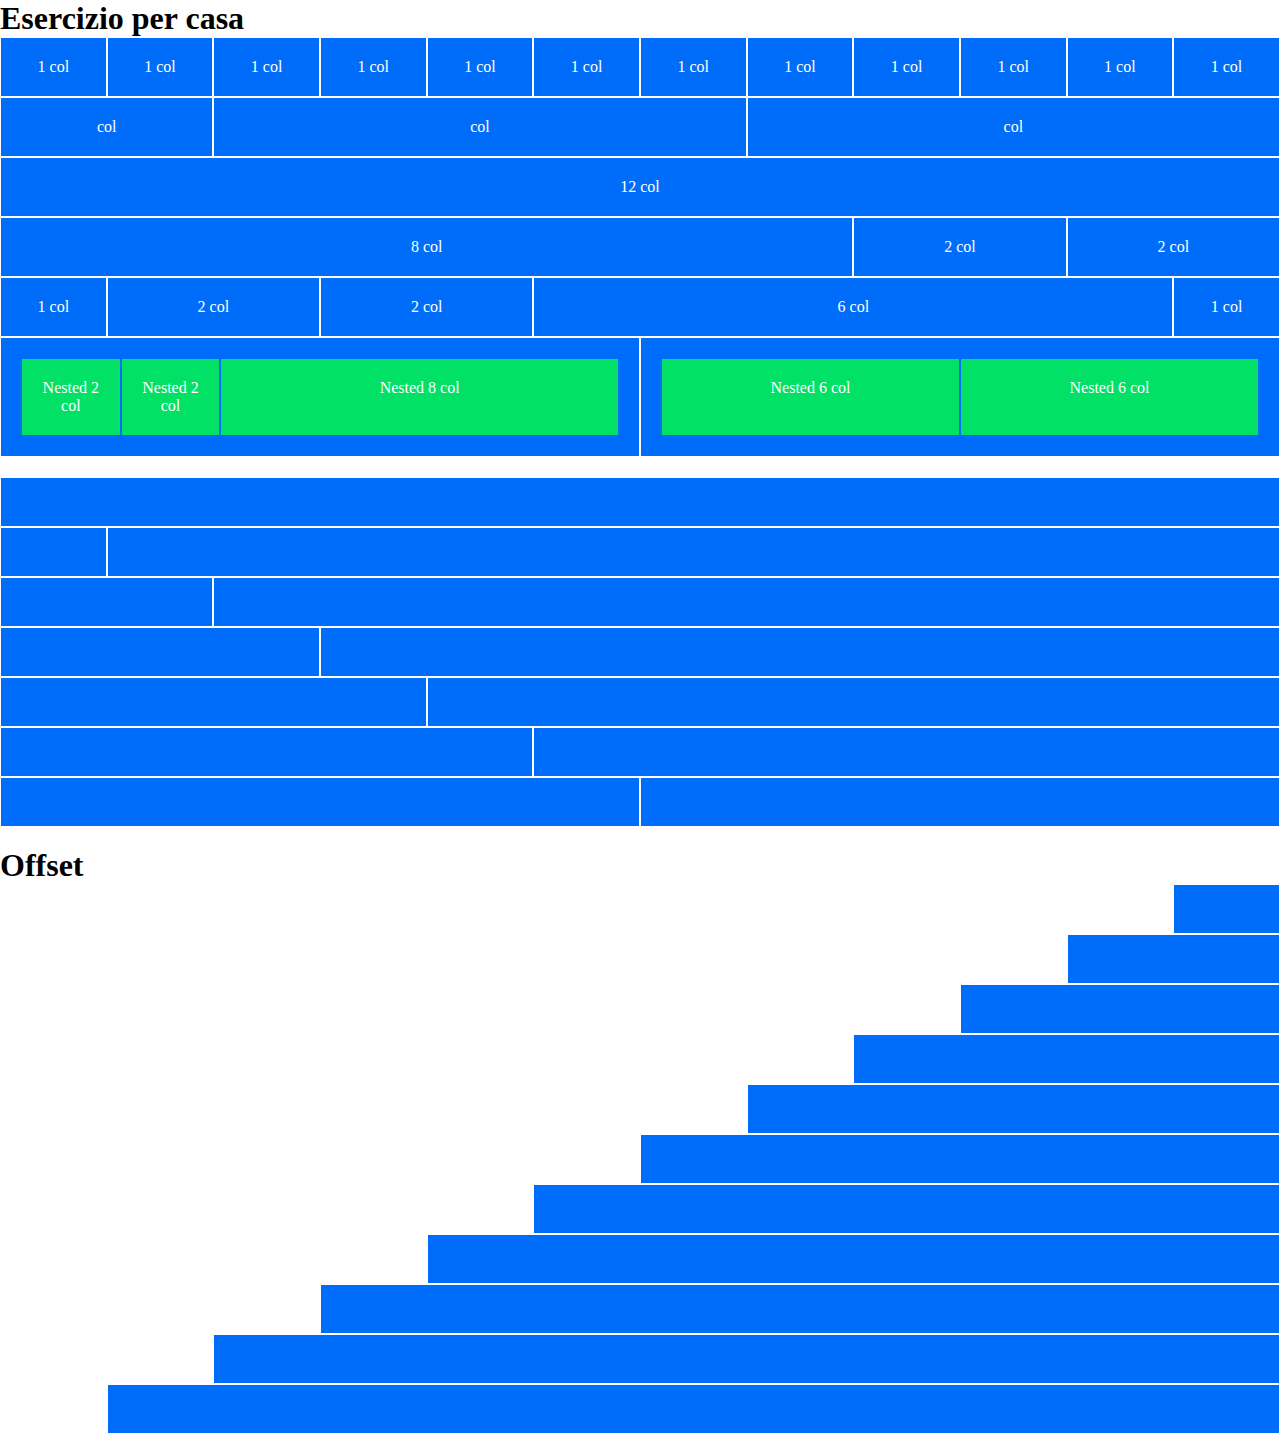
<file: index.html>
<!DOCTYPE html>
<html lang="en">
<head>
    <meta charset="UTF-8">
    <meta http-equiv="X-UA-Compatible" content="IE=edge">
    <meta name="viewport" content="width=device-width, initial-scale=1.0">
    <title>12 Bool</title>
    <link rel="stylesheet" href="./css/12bool.css">
    <link rel="stylesheet" href="./css/style.css">
</head>
<body>
    <section class="container mb-20">

        <h1>Esercizio per casa</h1>

            <div class="row center c-white">
                <div class="col-md-1 col-3 bg-blue b-white p-20">1 col</div>
                <div class="col-md-1 col-3 bg-blue b-white p-20">1 col</div>
                <div class="col-md-1 col-3 bg-blue b-white p-20">1 col</div>
                <div class="col-md-1 col-3 bg-blue b-white p-20">1 col</div>
                <div class="col-md-1 col-3 bg-blue b-white p-20">1 col</div>
                <div class="col-md-1 col-3 bg-blue b-white p-20">1 col</div>
                <div class="col-md-1 col-3 bg-blue b-white p-20">1 col</div>
                <div class="col-md-1 col-3 bg-blue b-white p-20">1 col</div>
                <div class="col-md-1 col-3 bg-blue b-white p-20">1 col</div>
                <div class="col-md-1 col-3 bg-blue b-white p-20">1 col</div>
                <div class="col-md-1 col-3 bg-blue b-white p-20">1 col</div>
                <div class="col-md-1 col-3 bg-blue b-white p-20">1 col</div>
            </div>

            <div class="row center c-white">
                <div class="col-md-2 col-12 bg-blue b-white p-20">col</div>
                <div class="col-md-5 col-6 bg-blue b-white p-20">col</div>
                <div class="col-md-5 col-6 bg-blue b-white p-20">col</div>
            </div>

            <div class="row center c-white">
                <div class="col bg-blue b-white p-20">12 col</div>
            </div>
            
            <div class="row center c-white">
                <div class="col-md-8 col-10 bg-blue b-white p-20">8 col</div>
                <div class="col-md-2 col-1 bg-blue b-white p-20">2 col</div>
                <div class="col-md-2 col-1 bg-blue b-white p-20">2 col</div>
            </div>
            
            <div class="row center c-white">
                <div class="col-md-1 col-2 bg-blue b-white p-20">1 col</div>
                <div class="col-md-2 col-1 bg-blue b-white p-20">2 col</div>
                <div class="col-md-2 col-2 bg-blue b-white p-20">2 col</div>
                <div class="col-md-6 col-4 bg-blue b-white p-20">6 col</div>
                <div class="col-md-1 col-3 bg-blue b-white p-20">1 col</div>
            </div>

            <div class="row center c-white">
                <div class="bg-pink bg-blue row col-6 col-md-6 p-20 b-white">
                    <div class="col-md-2 col-4 bg-green p-20">Nested 2 col</div>
                    <div class="col-md-2 col-4 bg-green p-20">Nested 2 col</div>
                    <div class="col-md-8 col-4 bg-green p-20">Nested 8 col</div>
                </div>

                <div class="bg-blue row col-6 col-md-6 p-20 b-white">
                    <div class="col-md-6 col-9 bg-green p-20">Nested 6 col</div>
                    <div class="col-md-6 col-3 bg-green p-20">Nested 6 col</div>
                </div>
            </div>

    </section>

    <section class="container mb-20">

        <div class="row">
            <div class="bg-blue b-white col h-50"></div>
        </div>

        <div class="row">
            <div class="bg-blue b-white col-md-1 col-11 h-50"></div>
            <div class="bg-blue b-white col-md-11 col-1 h-50 bg-pink"></div>
        </div>

        <div class="row">
            <div class="bg-blue b-white col-md-2 col-10 h-50"></div>
            <div class="bg-blue b-white col-md-10 col-2 h-50 bg-pink"></div>
        </div>
        
        <div class="row">
            <div class="bg-blue b-white col-md-3 col-9 h-50"></div>
            <div class="bg-blue b-white col-md-9 col-3 h-50 bg-pink"></div>
        </div>
        
        <div class="row">
            <div class="bg-blue b-white col-md-4 col-8 h-50"></div>
            <div class="bg-blue b-white col-md-8 col-4 h-50 bg-pink"></div>
        </div>
        
        <div class="row">
            <div class="bg-blue b-white col-md-5 col-7 h-50"></div>
            <div class="bg-blue b-white col-md-7 col-5 h-50 bg-pink"></div>
        </div>
        
        <div class="row">
            <div class="bg-blue b-white col-md-6 col-12 h-50"></div>
            <div class="bg-blue b-white col-md-6 col-12 h-50 bg-pink"></div>
        </div>

    </section>

    <section class="container mb-20">
        
        <h1>Offset</h1>

        <div class="row">
            <div class="col-md-1 col-1 col-offset-11 col-md-offset-0 bg-blue b-white h-50 bg-pink"></div>
        </div>

        <div class="row">
            <div class="col-md-2 col-2 col-offset-10 col-md-offset-0 bg-blue b-white h-50"></div>
        </div>

        <div class="row">
            <div class="col-md-3 col-3 col-offset-9 col-md-offset-0 bg-blue b-white h-50 bg-pink"></div>
        </div>

        <div class="row">
            <div class="col-md-4 col-4 col-offset-8 col-md-offset-0 bg-blue b-white h-50"></div>
        </div>

        <div class="row">
            <div class="col-md-5 col-5 col-offset-7 col-md-offset-0 bg-blue b-white h-50 bg-pink"></div>
        </div>

        <div class="row">
            <div class="col-md-6 col-6 col-offset-6 col-md-offset-0 bg-blue b-white h-50"></div>
        </div>

        <div class="row">
            <div class="col-md-7 col-7 col-offset-5 col-md-offset-0 bg-blue b-white h-50 bg-pink"></div>
        </div>

        <div class="row">
            <div class="col-md-8 col-8 col-offset-4 col-md-offset-0 bg-blue b-white h-50"></div>
        </div>

        <div class="row">
            <div class="col-md-9 col-9 col-offset-3 col-md-offset-0 bg-blue b-white h-50 bg-pink"></div>
        </div>

        <div class="row">
            <div class="col-md-10 col-10 col-offset-2 col-md-offset-0 bg-blue b-white h-50"></div>
        </div>

        <div class="row">
            <div class="col-md-11 col-11 col-offset-1 col-md-offset-0 bg-blue b-white h-50 bg-pink"></div>
        </div>
         
    </section>
</body>
</html>
</file>
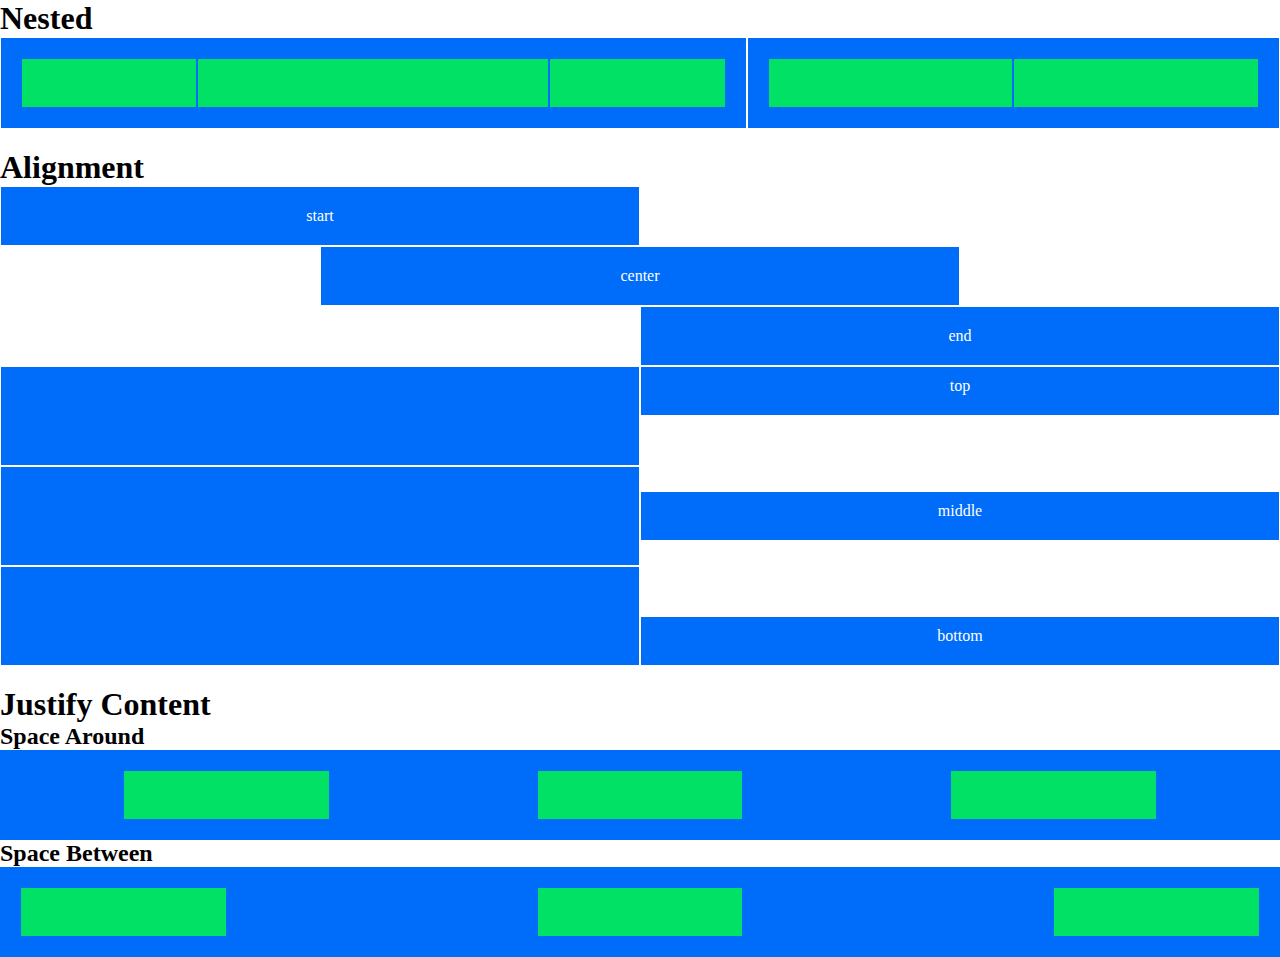
<file: bonus/index-bonus.html>
<!DOCTYPE html>
<html lang="en">
<head>
    <meta charset="UTF-8">
    <meta http-equiv="X-UA-Compatible" content="IE=edge">
    <meta name="viewport" content="width=device-width, initial-scale=1.0">
    <title>12 Bool Bonus</title>
    <link rel="stylesheet" href="./12bool.css">
    <link rel="stylesheet" href="./style-bonus.css">
</head>
<body>
    <section class="container">
        <h1>Nested</h1>
        <div class="row mb-20">
            <div class="row bg-blue col-md-7 p-20 b-white">
                <div class="bg-green h-50 col-md-3"></div>
                <div class="bg-green h-50 col-md-6"></div>
                <div class="bg-green h-50 col-md-3"></div>
            </div>
            
            <div class="row bg-blue col-md-5 p-20 b-white">
                <div class="bg-green h-50 col-md-6"></div>
                <div class="bg-green h-50 col-md-6"></div>
            </div>
        </div>
    </section>

    <section class="container">
        <h1>Alignment</h1>
        <div class="row bg-blue col-md-6 center c-white p-20 b-white f-jc-center">start</div>
        <div class="row bg-blue col-md-6 col-offset-3 center c-white p-20 b-white f-jc-center">center</div>
        <div class="row bg-blue col-md-6 col-offset-6 center c-white p-20 b-white f-jc-center">end</div>
        
        <div class="row c-white center">
            <div class="bg-blue col-6 h-100 b-white"></div>
            <div class="bg-blue col-6 b-white h-50 p-10 f-as-fs">top</div>
        </div>
        <div class="row c-white center">
            <div class="bg-blue col-6 h-100 b-white"></div>
            <div class="bg-blue col-6 b-white h-50 p-10 f-as-center">middle</div>
        </div>
        <div class="row c-white center mb-20">
            <div class="bg-blue col-6 h-100 b-white"></div>
            <div class="bg-blue col-6 b-white h-50 p-10 f-as-fe">bottom</div>
        </div>
    </section>

    <section class="container">
        <h1>Justify Content</h1>
        <h2>Space Around</h2>
        <div class="row bg-blue p-20 f-jc-sa">
            <div class="col-md-2 bg-green h-50"></div>
            <div class="col-md-2 bg-green h-50"></div>
            <div class="col-md-2 bg-green h-50"></div>
        </div>
        
        <h2>Space Between</h2>
        <div class="row bg-blue p-20 f-jc-sb">
            <div class="col-md-2 bg-green h-50"></div>
            <div class="col-md-2 bg-green h-50"></div>
            <div class="col-md-2 bg-green h-50"></div>
        </div>

    </section>
</body>
</html>
</file>
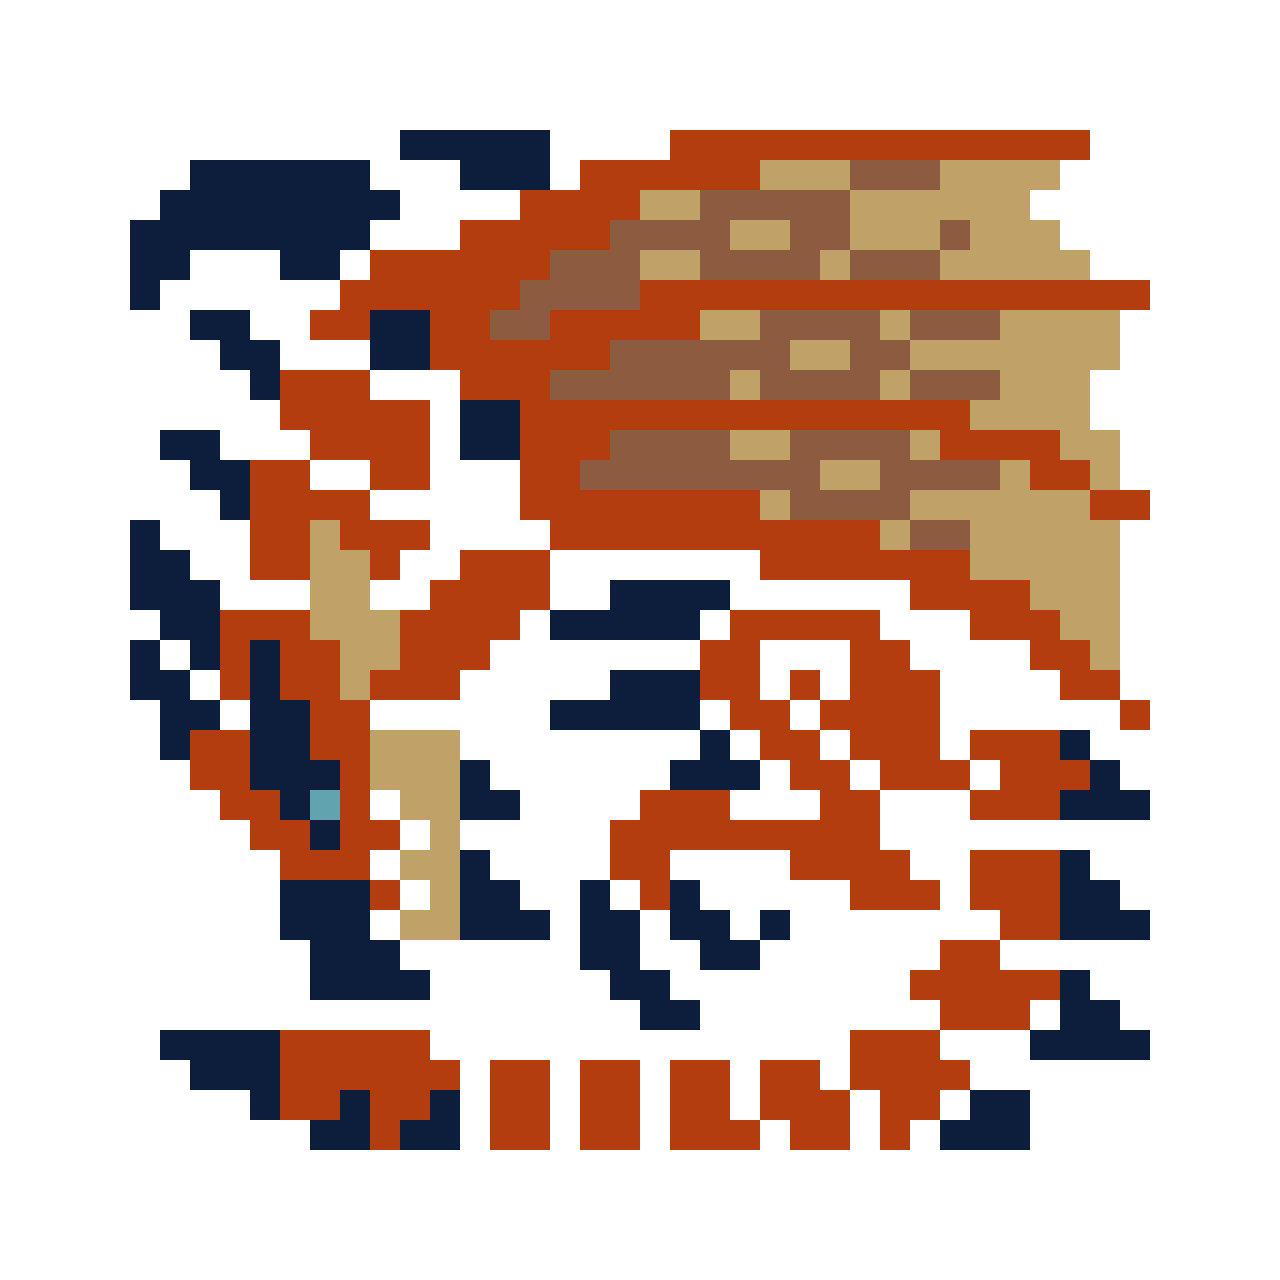
<file: bonus/Extra/rathalos.html>
<!DOCTYPE html>
<html lang="en">
<head>
    <meta charset="UTF-8">
    <meta http-equiv="X-UA-Compatible" content="IE=edge">
    <meta name="viewport" content="width=device-width, initial-scale=1.0">
    <title>Rathalos</title>
    <link rel="stylesheet" href="pixelart.css">
    <link rel="stylesheet" href="./rathalos.css">
</head>
<body>

    <div class="container">
        <div class="row"></div>
        <div class="row">
            <div class="col-offset-10 col-5 sec"></div>
            <div class="col-offset-4 col-14 main"></div>
        </div>

        <div class="row">
            <div class="col-offset-3 col-6 sec"></div>
            <div class="col-offset-3 col-3 sec"></div>
            <div class="col-offset-1 col-6 main"></div>
            <div class="col-3 winglight"></div>
            <div class="col-3 wingdark"></div>
            <div class="col-4 winglight"></div>
        </div>
        <div class="row">
            <div class="col-offset-2 col-8 sec"></div>
            <div class="col-offset-4 col-4 main"></div>
            <div class="col-2 winglight"></div>
            <div class="col-5 wingdark"></div>
            <div class="col-6 winglight"></div>
        </div>
        <div class="row">
            <div class="col-offset-1 col-8 sec"></div>
            <div class="col-offset-3 col-5 main"></div>
            <div class="col-4 wingdark"></div>
            <div class="col-2 winglight"></div>
            <div class="col-2 wingdark"></div>
            <div class="col-3 winglight"></div>
            <div class="col-1 wingdark"></div>
            <div class="col-3 winglight"></div>
        </div>
        <div class="row">
            <div class="col-offset-1 col-2 sec"></div>
            <div class="col-offset-3 col-2 sec"></div>
            <div class="col-offset-1 col-6 main"></div>
            <div class="col-3 wingdark"></div>
            <div class="col-2 winglight"></div>
            <div class="col-4 wingdark"></div>
            <div class="col-1 winglight"></div>
            <div class="col-3 wingdark"></div>
            <div class="col-5 winglight"></div>
        </div>
        <div class="row">
            <div class="col-offset-1 col-1 sec"></div>
            <div class="col-offset-6 col-6 main"></div>
            <div class="col-4 wingdark"></div>
            <div class="col-17 main"></div>
        </div>
        <div class="row">
            <div class="col-offset-3 col-2 sec"></div>
            <div class="col-offset-2 col-2 main"></div>
            <div class="col-2 sec"></div>
            <div class="col-2 main"></div>
            <div class="col-2 wingdark"></div>
            <div class="col-5 main"></div>
            <div class="col-2 winglight"></div>
            <div class="col-4 wingdark"></div>
            <div class="col-1 winglight"></div>
            <div class="col-3 wingdark"></div>
            <div class="col-4 winglight"></div>
        </div>
        <div class="row">
            <div class="col-offset-4 col-2 sec"></div>
            <div class="col-offset-3 col-2 sec"></div>
            <div class="col-6 main"></div>
            <div class="col-6 wingdark"></div>
            <div class="col-2 winglight"></div>
            <div class="col-2 wingdark"></div>
            <div class="col-7 winglight"></div>
        </div>
        <div class="row">
            <div class="col-offset-5 col-1 sec"></div>
            <div class="col-3 main"></div>
            <div class="col-offset-3 col-3 main"></div>
            <div class="col-6 wingdark"></div>
            <div class="col-1 winglight"></div>
            <div class="col-4 wingdark"></div>
            <div class="col-1 winglight"></div>
            <div class="col-3 wingdark"></div>
            <div class="col-3 winglight"></div>
        </div>
        <div class="row">
            <div class="col-offset-6 col-5 main"></div>
            <div class="col-offset-1 col-2 sec"></div>
            <div class="col-15 main"></div>
            <div class="col-4 winglight"></div>
        </div>
        <div class="row">
            <div class="col-offset-2 col-2 sec"></div>
            <div class="col-offset-3 col-4 main"></div>
            <div class="col-offset-1 col-2 sec"></div>
            <div class="col-3 main"></div>
            <div class="col-4 wingdark"></div>
            <div class="col-2 winglight"></div>
            <div class="col-4 wingdark"></div>
            <div class="col-1 winglight"></div>
            <div class="col-4 main"></div>
            <div class="col-2 winglight"></div>
        </div>
        <div class="row">
            <div class="col-offset-3 col-2 sec"></div>
            <div class="col-2 main"></div>
            <div class="col-offset-2 col-2 main"></div>
            <div class="col-offset-3 col-2 main"></div>
            <div class="col-8 wingdark"></div>
            <div class="col-2 winglight"></div>
            <div class="col-4 wingdark"></div>
            <div class="col-1 winglight"></div>
            <div class="col-2 main"></div>
            <div class="col-1 winglight"></div>
        </div>
        <div class="row">
            <div class="col-offset-4 col-1 sec"></div>
            <div class="col-4 main"></div>
            <div class="col-offset-5 col-8 main"></div>
            <div class="col-1 winglight"></div>
            <div class="col-4 wingdark"></div>
            <div class="col-6 winglight"></div>
            <div class="col-2 main"></div>
        </div>
        <div class="row">
            <div class="col-offset-1 col-1 sec"></div>
            <div class="col-offset-3 col-2 main"></div>
            <div class="col-1 winglight"></div>
            <div class="col-3 main"></div>
            <div class="col-offset-4 col-11 main"></div>
            <div class="col-1 winglight"></div>
            <div class="col-2 wingdark"></div>
            <div class="col-5 winglight"></div>
        </div>
        <div class="row">
            <div class="col-offset-1 col-2 sec"></div>
            <div class="col-offset-2 col-2 main"></div>
            <div class="col-2 winglight"></div>
            <div class="col-1 main"></div>
            <div class="col-offset-2 col-3 main"></div>
            <div class="col-offset-7 col-7 main"></div>
            <div class="col-5 winglight"></div>
        </div>
        <div class="row">
            <div class="col-offset-1 col-3 sec"></div>
            <div class="col-offset-3 col-2 winglight"></div>
            <div class="col-offset-2 col-4 main"></div>
            <div class="col-offset-2 col-4 sec"></div>
            <div class="col-offset-6 col-4 main"></div>
            <div class="col-3 winglight"></div>
        </div>
        <div class="row">
            <div class="col-offset-2 col-2 sec"></div>
            <div class="col-3 main"></div>
            <div class="col-3 winglight"></div>
            <div class="col-4 main"></div>
            <div class="col-offset-1 col-5 sec"></div>
            <div class="col-offset-1 col-5 main"></div>
            <div class="col-offset-3 col-3 main"></div>
            <div class="col-2 winglight"></div>
        </div>
        <div class="row">
            <div class="col-offset-1 col-1 sec"></div>
            <div class="col-offset-1 col-1 sec"></div>
            <div class="col-1 main"></div>
            <div class="col-1 sec"></div>
            <div class="col-2 main"></div>
            <div class="col-2 winglight"></div>
            <div class="col-3 main"></div>
            <div class="col-offset-7 col-2 main"></div>
            <div class="col-offset-3 col-2 main"></div>
            <div class="col-offset-4 col-2 main"></div>
            <div class="col-1 winglight"></div>
        </div>
        <div class="row">
            <div class="col-offset-1 col-2 sec"></div>
            <div class="col-offset-1 col-1 main"></div>
            <div class="col-1 sec"></div>
            <div class="col-2 main"></div>
            <div class="col-1 winglight"></div>
            <div class="col-3 main"></div>
            <div class="col-offset-5 col-3 sec"></div>
            <div class="col-2 main"></div>
            <div class="col-offset-1 col-1 main"></div>
            <div class="col-offset-1 col-3 main"></div>
            <div class="col-offset-4 col-2 main"></div>
        </div>
        <div class="row">
            <div class="col-offset-2 col-2 sec"></div>
            <div class="col-offset-1 col-2 sec"></div>
            <div class="col-2 main"></div>
            <div class="col-offset-6 col-5 sec"></div>
            <div class="col-offset-1 col-2 main"></div>
            <div class="col-offset-1 col-4 main"></div>
            <div class="col-offset-6 col-1 main"></div>
        </div>
        <div class="row">
            <div class="col-offset-2 col-1 sec"></div>
            <div class="col-2 main"></div>
            <div class="col-2 sec"></div>
            <div class="col-2 main"></div>
            <div class="col-3 winglight"></div>
            <div class="col-offset-8 col-1 sec"></div>
            <div class="col-offset-1 col-2 main"></div>
            <div class="col-offset-1 col-3 main"></div>
            <div class="col-offset-1 col-3 main"></div>
             <div class="col-1 sec"></div>
        </div>
        <div class="row">
            <div class="col-offset-3 col-2 main"></div>
            <div class="col-3 sec"></div>
            <div class="col-1 main"></div>
            <div class="col-3 winglight"></div>
            <div class="col-1 sec"></div>
            <div class="col-offset-6 col-3 sec"></div>
            <div class="col-offset-1 col-2 main"></div>
            <div class="col-offset-1 col-3 main"></div>
            <div class="col-offset-1 col-3 main"></div>
            <div class="col-1 sec"></div>
        </div>
        <div class="row">
            <div class="col-offset-4 col-2 main"></div>
            <div class="col-1 sec"></div>
            <div class="col-1 eye"></div>
            <div class="col-1 main"></div>
            <div class="col-offset-1 col-2 winglight"></div>
            <div class="col-2 sec"></div>
            <div class="col-offset-4 col-3 main"></div>
            <div class="col-offset-3 col-2 main"></div>
            <div class="col-offset-3 col-3 main"></div>
            <div class="col-3 sec"></div>
        </div>
        <div class="row">
            <div class="col-offset-5 col-2 main"></div>
            <div class="col-1 sec"></div>
            <div class="col-2 main"></div>
            <div class="col-offset-1 col-1 winglight"></div>
            <div class="col-offset-5 col-9 main"></div>
        </div>
        <div class="row">
            <div class="col-offset-6 col-3 main"></div>
            <div class="col-offset-1 col-2 winglight"></div>
            <div class="col-1 sec"></div>
            <div class="col-offset-4 col-2 main"></div>
            <div class="col-offset-4 col-4 main"></div>
            <div class="col-offset-2 col-3 main"></div>
            <div class="col-1 sec"></div>
        </div>
        <div class="row">
            <div class="col-offset-6 col-3 sec"></div>
            <div class="col-1 main"></div>
            <div class="col-offset-1 col-1 winglight"></div>
            <div class="col-2 sec"></div>
            <div class="col-offset-2 col-1 sec"></div>
            <div class="col-offset-1 col-1 main"></div>
            <div class="col-1 sec"></div>
            <div class="col-offset-5 col-3 main"></div>
            <div class="col-offset-1 col-3 main"></div>
            <div class="col-2 sec"></div>
        </div>
        <div class="row">
            <div class="col-offset-6 col-3 sec"></div>
            <div class="col-offset-1 col-2 winglight"></div>
            <div class="col-3 sec"></div>
            <div class="col-offset-1 col-2 sec"></div>
            <div class="col-offset-1 col-2 sec"></div>
            <div class="col-offset-1 col-1 sec"></div>
            <div class="col-offset-7 col-2 main"></div>
            <div class="col-3 sec"></div>
        </div>
        <div class="row">
            <div class="col-offset-7 col-3 sec"></div>
            <div class="col-offset-6 col-2 sec"></div>
            <div class="col-offset-2 col-2 sec"></div>
            <div class="col-offset-6 col-2 main"></div>
        </div>
        <div class="row">
            <div class="col-offset-7 col-4 sec"></div>
            <div class="col-offset-6 col-2 sec"></div>
            <div class="col-offset-8 col-5 main"></div>
            <div class="col-1 sec"></div>
        </div>
        <div class="row">
            <div class="col-offset-18 col-2 sec"></div>
            <div class="col-offset-8 col-3 main"></div>
            <div class="col-offset-1 col-2 sec"></div>
        </div>
        <div class="row">
            <div class="col-offset-2 col-4 sec"></div>
            <div class="col-5 main"></div>
            <div class="col-offset-14 col-3 main"></div>
            <div class="col-offset-3 col-4 sec"></div>
        </div>
        <div class="row">
            <div class="col-offset-3 col-3 sec"></div>
            <div class="col-6 main"></div>
            <div class="col-offset-1 col-2 main"></div>
            <div class="col-offset-1 col-2 main"></div>
            <div class="col-offset-1 col-2 main"></div>
            <div class="col-offset-1 col-2 main"></div>
            <div class="col-offset-1 col-4 main"></div>
        </div>
        <div class="row">
            <div class="col-offset-5 col-1 sec"></div>
            <div class="col-2 main"></div>
            <div class="col-1 sec"></div>
            <div class="col-2 main"></div>
            <div class="col-1 sec"></div>
            <div class="col-offset-1 col-2 main"></div>
            <div class="col-offset-1 col-2 main"></div>
            <div class="col-offset-1 col-2 main"></div>
            <div class="col-offset-1 col-3 main"></div>
            <div class="col-offset-1 col-2 main"></div>
            <div class="col-offset-1 col-2 sec"></div>
        </div>
        <div class="row">
            <div class="col-offset-7 col-2 sec"></div>
            <div class="col-1 main"></div>
            <div class="col-2 sec"></div>
            <div class="col-offset-1 col-2 main"></div>
            <div class="col-offset-1 col-2 main"></div>
            <div class="col-offset-1 col-3 main"></div>
            <div class="col-offset-1 col-2 main"></div>
            <div class="col-offset-1 col-1 main"></div>
            <div class="col-offset-1 col-3 sec"></div>
        </div>
        <div class="row"></div>
    </div>
    
</body>
</html>
</file>
<file: css/12bool.css>
/* General */

* {
    margin: 0;
    padding: 0;
    box-sizing: border-box;
}

.container {
    width: 100%;
    max-width: 1920px;
    margin: 0 auto;
}

.row {
    display: flex;
    flex-flow: row wrap;
}

[class*="col-"] {
    flex: 0 0 auto;
}

.col {
    flex: 1 0 100%;
}

.center {
    text-align: center;
}

/* 12 Col System */

/* XS */

.col-1 {
    flex-basis: calc((100% / 12) * 1);
    max-width: calc((100% / 12) * 1);
}

.col-2 {
    flex-basis: calc((100% / 12) * 2);
    max-width: calc((100% / 12) * 2);
}

.col-3 {
    flex-basis: calc((100% / 12) * 3);
    max-width: calc((100% / 12) * 3);
}

.col-4 {
    flex-basis: calc((100% / 12) * 4);
    max-width: calc((100% / 12) * 4);
}

.col-5 {
    flex-basis: calc((100% / 12) * 5);
    max-width: calc((100% / 12) * 5);
}

.col-6 {
    flex-basis: calc((100% / 12) * 6);
    max-width: calc((100% / 12) * 6);
}

.col-7 {
    flex-basis: calc((100% / 12) * 7);
    max-width: calc((100% / 12) * 7);
}

.col-8 {
    flex-basis: calc((100% / 12) * 8);
    max-width: calc((100% / 12) * 8);
}

.col-9 {
    flex-basis: calc((100% / 12) * 9);
    max-width: calc((100% / 12) * 9);
}

.col-10 {
    flex-basis: calc((100% / 12) * 10);
    max-width: calc((100% / 12) * 10);
}

.col-11 {
    flex-basis: calc((100% / 12) * 11);
    max-width: calc((100% / 12) * 11);
}

.col-12 {
    flex-basis: calc((100% / 12) * 12);
    max-width: calc((100% / 12) * 12);
}

/* 12 Col Offsets */

.col-offset-1 {
    margin-left: calc((100% / 12) * 1);
}

.col-offset-2 {
    margin-left: calc((100% / 12) * 2);
}

.col-offset-3 {
    margin-left: calc((100% / 12) * 3);
}

.col-offset-4 {
    margin-left: calc((100% / 12) * 4);
}

.col-offset-5 {
    margin-left: calc((100% / 12) * 5);
}

.col-offset-6 {
    margin-left: calc((100% / 12) * 6);
}

.col-offset-7 {
    margin-left: calc((100% / 12) * 7);
}

.col-offset-8 {
    margin-left: calc((100% / 12) * 8);
}

.col-offset-9 {
    margin-left: calc((100% / 12) * 9);
}

.col-offset-10 {
    margin-left: calc((100% / 12) * 10);
}

.col-offset-11 {
    margin-left: calc((100% / 12) * 11);
}

/* MD */

@media all and (min-width: 768px) {
    
.col-md-1 {
    flex-basis: calc((100% / 12) * 1);
    max-width: calc((100% / 12) * 1);
}

.col-md-2 {
    flex-basis: calc((100% / 12) * 2);
    max-width: calc((100% / 12) * 2);
}

.col-md-3 {
    flex-basis: calc((100% / 12) * 3);
    max-width: calc((100% / 12) * 3);
}

.col-md-4 {
    flex-basis: calc((100% / 12) * 4);
    max-width: calc((100% / 12) * 4);
}

.col-md-5 {
    flex-basis: calc((100% / 12) * 5);
    max-width: calc((100% / 12) * 5);
}

.col-md-6 {
    flex-basis: calc((100% / 12) * 6);
    max-width: calc((100% / 12) * 6);
}

.col-md-7 {
    flex-basis: calc((100% / 12) * 7);
    max-width: calc((100% / 12) * 7);
}

.col-md-8 {
    flex-basis: calc((100% / 12) * 8);
    max-width: calc((100% / 12) * 8);
}

.col-md-9 {
    flex-basis: calc((100% / 12) * 9);
    max-width: calc((100% / 12) * 9);
}

.col-md-10 {
    flex-basis: calc((100% / 12) * 10);
    max-width: calc((100% / 12) * 10);
}

.col-md-11 {
    flex-basis: calc((100% / 12) * 11);
    max-width: calc((100% / 12) * 11);
}

.col-md-12 {
    flex-basis: calc((100% / 12) * 12);
    max-width: calc((100% / 12) * 12);
}

}
</file>
<file: css/style.css>
.bg-blue {
    background-color: #006CFA;
}

.b-white {
    border: 1px solid white;
}

.c-white {
    color: white;
}

.bg-green {
    background-color: #00E165;
    border: 1px solid #006CFA;
}

.p-20 {
    padding: 20px;
}

.mb-20 {
    margin-bottom: 20px;
}

.h-50 {
    height: 50px;
}

@media all and (max-width: 768px) {

    .bg-pink {
        background-color: pink;
    }
    
    .col-md-offset-0 {
        margin-left: calc((100% / 12) * 0);
    }
}
</file>
<file: bonus/12bool.css>
/* General */

* {
    margin: 0;
    padding: 0;
    box-sizing: border-box;
}

.container {
    width: 100%;
    max-width: 1920px;
    margin: 0 auto;
}

.row {
    display: flex;
    flex-flow: row wrap;
}

[class*="col-"] {
    flex: 0 0 auto;
}

.col {
    flex: 1 0 100%;
}

.f-jc-center {
    justify-content: center;
}

.f-jc-sb {
    justify-content: space-between;
}

.f-jc-sa {
    justify-content: space-around;
}

.f-as-fs {
    align-self: flex-start;
}

.f-as-center {
    align-self: center;
}

.f-as-fe {
    align-self: flex-end;
}

.center {
    text-align: center;
}


/* 12 Col System */

/* XS */

.col-1 {
    flex-basis: calc((100% / 12) * 1);
    max-width: calc((100% / 12) * 1);
}

.col-2 {
    flex-basis: calc((100% / 12) * 2);
    max-width: calc((100% / 12) * 2);
}

.col-3 {
    flex-basis: calc((100% / 12) * 3);
    max-width: calc((100% / 12) * 3);
}

.col-4 {
    flex-basis: calc((100% / 12) * 4);
    max-width: calc((100% / 12) * 4);
}

.col-5 {
    flex-basis: calc((100% / 12) * 5);
    max-width: calc((100% / 12) * 5);
}

.col-6 {
    flex-basis: calc((100% / 12) * 6);
    max-width: calc((100% / 12) * 6);
}

.col-7 {
    flex-basis: calc((100% / 12) * 7);
    max-width: calc((100% / 12) * 7);
}

.col-8 {
    flex-basis: calc((100% / 12) * 8);
    max-width: calc((100% / 12) * 8);
}

.col-9 {
    flex-basis: calc((100% / 12) * 9);
    max-width: calc((100% / 12) * 9);
}

.col-10 {
    flex-basis: calc((100% / 12) * 10);
    max-width: calc((100% / 12) * 10);
}

.col-11 {
    flex-basis: calc((100% / 12) * 11);
    max-width: calc((100% / 12) * 11);
}

.col-12 {
    flex-basis: calc((100% / 12) * 12);
    max-width: calc((100% / 12) * 12);
}

/* 12 Col Offsets */

.col-offset-1 {
    margin-left: calc((100% / 12) * 1);
}

.col-offset-2 {
    margin-left: calc((100% / 12) * 2);
}

.col-offset-3 {
    margin-left: calc((100% / 12) * 3);
}

.col-offset-4 {
    margin-left: calc((100% / 12) * 4);
}

.col-offset-5 {
    margin-left: calc((100% / 12) * 5);
}

.col-offset-6 {
    margin-left: calc((100% / 12) * 6);
}

.col-offset-7 {
    margin-left: calc((100% / 12) * 7);
}

.col-offset-8 {
    margin-left: calc((100% / 12) * 8);
}

.col-offset-9 {
    margin-left: calc((100% / 12) * 9);
}

.col-offset-10 {
    margin-left: calc((100% / 12) * 10);
}

.col-offset-11 {
    margin-left: calc((100% / 12) * 11);
}

/* MD */

@media all and (min-width: 768px) {
    
.col-md-1 {
    flex-basis: calc((100% / 12) * 1);
    max-width: calc((100% / 12) * 1);
}

.col-md-2 {
    flex-basis: calc((100% / 12) * 2);
    max-width: calc((100% / 12) * 2);
}

.col-md-3 {
    flex-basis: calc((100% / 12) * 3);
    max-width: calc((100% / 12) * 3);
}

.col-md-4 {
    flex-basis: calc((100% / 12) * 4);
    max-width: calc((100% / 12) * 4);
}

.col-md-5 {
    flex-basis: calc((100% / 12) * 5);
    max-width: calc((100% / 12) * 5);
}

.col-md-6 {
    flex-basis: calc((100% / 12) * 6);
    max-width: calc((100% / 12) * 6);
}

.col-md-7 {
    flex-basis: calc((100% / 12) * 7);
    max-width: calc((100% / 12) * 7);
}

.col-md-8 {
    flex-basis: calc((100% / 12) * 8);
    max-width: calc((100% / 12) * 8);
}

.col-md-9 {
    flex-basis: calc((100% / 12) * 9);
    max-width: calc((100% / 12) * 9);
}

.col-md-10 {
    flex-basis: calc((100% / 12) * 10);
    max-width: calc((100% / 12) * 10);
}

.col-md-11 {
    flex-basis: calc((100% / 12) * 11);
    max-width: calc((100% / 12) * 11);
}

.col-md-12 {
    flex-basis: calc((100% / 12) * 12);
    max-width: calc((100% / 12) * 12);
}

}
</file>
<file: bonus/style-bonus.css>
.bg-blue {
    background-color: #006CFA;
}

.b-white {
    border: 1px solid white;
}

.c-white {
    color: white;
}

.bg-green {
    background-color: #00E165;
    border: 1px solid #006CFA;
}

.p-20 {
    padding: 20px;
}

.p-10 {
    padding: 10px;
}

.mb-20 {
    margin-bottom: 20px;
}

.h-50 {
    height: 50px;
}

.h-100 {
    height: 100px;
}



@media all and (max-width: 768px) {

    .bg-pink {
        background-color: pink;
    }
    
    .col-md-offset-0 {
        margin-left: calc((100% / 12) * 0);
    }
}
</file>
<file: bonus/Extra/pixelart.css>
* {
    margin: 0;
    padding: 0;
    box-sizing: border-box;
}

.row {
    display: flex;
    flex-flow: row wrap;
    height: 30px;
}

[class*="col-"] {
    flex-grow: 0;
    flex-shrink: 0;
    width: 30px;
}

/* columns */

.col-1 {
    flex-basis: calc((100% / 36) * 1);
    max-width: calc((100% / 36) * 1);
}

.col-2 {
    flex-basis: calc((100% / 36) * 2);
    max-width: calc((100% / 36) * 2);
}

.col-3 {
    flex-basis: calc((100% / 36) * 3);
    max-width: calc((100% / 36) * 3);
}

.col-4 {
    flex-basis: calc((100% / 36) * 4);
    max-width: calc((100% / 36) * 4);
}

.col-5 {
    flex-basis: calc((100% / 36) * 5);
    max-width: calc((100% / 36) * 5);
}

.col-6 {
    flex-basis: calc((100% / 36) * 6);
    max-width: calc((100% / 36) * 6);
}

.col-7 {
    flex-basis: calc((100% / 36) * 7);
    max-width: calc((100% / 36) * 7);
}

.col-8 {
    flex-basis: calc((100% / 36) * 8);
    max-width: calc((100% / 36) * 8);
}

.col-9 {
    flex-basis: calc((100% / 36) * 9);
    max-width: calc((100% / 36) * 9);
}

.col-10 {
    flex-basis: calc((100% / 36) * 10);
    max-width: calc((100% / 36) * 10);
}

.col-11 {
    flex-basis: calc((100% / 36) * 11);
    max-width: calc((100% / 36) * 11);
}

.col-12 {
    flex-basis: calc((100% / 36) * 12);
    max-width: calc((100% / 36) * 12);
}


.col-13 {
    flex-basis: calc((100% / 36) * 13);
    max-width: calc((100% / 36) * 13);
}

.col-14 {
    flex-basis: calc((100% / 36) * 14);
    max-width: calc((100% / 36) * 14);
}

.col-15 {
    flex-basis: calc((100% / 36) * 15);
    max-width: calc((100% / 36) * 15);
}

.col-16 {
    flex-basis: calc((100% / 36) * 16);
    max-width: calc((100% / 36) * 16);
}

.col-17 {
    flex-basis: calc((100% / 36) * 17);
    max-width: calc((100% / 36) * 17);
}

.col-18 {
    flex-basis: calc((100% / 36) * 18);
    max-width: calc((100% / 36) * 18);
}

.col-19 {
    flex-basis: calc((100% / 36) * 19);
    max-width: calc((100% / 36) * 19);
}

.col-20 {
    flex-basis: calc((100% / 36) * 20);
    max-width: calc((100% / 36) * 20);
}

.col-21 {
    flex-basis: calc((100% / 36) * 21);
    max-width: calc((100% / 36) * 21);
}

.col-22 {
    flex-basis: calc((100% / 36) * 22);
    max-width: calc((100% / 36) * 22);
}

.col-23 {
    flex-basis: calc((100% / 36) * 23);
    max-width: calc((100% / 36) * 23);
}

.col-24 {
    flex-basis: calc((100% / 36) * 24);
    max-width: calc((100% / 36) * 24);
}


.col-25 {
    flex-basis: calc((2500% / 36) * 25);
    max-width: calc((100% / 36) * 1);
}

.col-26 {
    flex-basis: calc((100% / 36) * 26);
    max-width: calc((100% / 36) * 26);
}

.col-27 {
    flex-basis: calc((100% / 36) * 27);
    max-width: calc((100% / 36) * 27);
}

.col-28 {
    flex-basis: calc((100% / 36) * 28);
    max-width: calc((100% / 36) * 28);
}

.col-29 {
    flex-basis: calc((100% / 36) * 29);
    max-width: calc((100% / 36) * 29);
}

.col-30 {
    flex-basis: calc((100% / 36) * 30);
    max-width: calc((100% / 36) * 30);
}

.col-31 {
    flex-basis: calc((100% / 36) * 31);
    max-width: calc((100% / 36) * 31);
}

.col-32 {
    flex-basis: calc((100% / 36) * 32);
    max-width: calc((100% / 36) * 32);
}

.col-33 {
    flex-basis: calc((100% / 36) * 33);
    max-width: calc((100% / 36) * 33);
}

.col-34 {
    flex-basis: calc((100% / 36) * 34);
    max-width: calc((100% / 36) * 34);
}

.col-35 {
    flex-basis: calc((100% / 36) * 35);
    max-width: calc((100% / 36) * 35);
}

.col-36 {
    flex-basis: calc((100% / 36) * 36);
    max-width: calc((100% / 36) * 36);
}


/* offsets */

.col-offset-1 {
    margin-left: calc((100% / 36) * 1);
}

.col-offset-2 {
    margin-left: calc((100% / 36) * 2);
}

.col-offset-3 {
    margin-left: calc((100% / 36) * 3);
}

.col-offset-4 {
    margin-left: calc((100% / 36) * 4);
}

.col-offset-5 {
    margin-left: calc((100% / 36) * 5);
}

.col-offset-6 {
    margin-left: calc((100% / 36) * 6);
}

.col-offset-7 {
    margin-left: calc((100% / 36) * 7);
}

.col-offset-8 {
    margin-left: calc((100% / 36) * 8);
}

.col-offset-9 {
    margin-left: calc((100% / 36) * 9);
}

.col-offset-10 {
    margin-left: calc((100% / 36) * 10);
}

.col-offset-11 {
    margin-left: calc((100% / 36) * 11);
}

.col-offset-12 {
    margin-left: calc((100% / 36) * 12);
}

.col-offset-13 {
    margin-left: calc((100% / 36) * 13);
}

.col-offset-14 {
    margin-left: calc((100% / 36) * 14);
}

.col-offset-15 {
    margin-left: calc((100% / 36) * 15);
}

.col-offset-16 {
    margin-left: calc((100% / 36) * 16);
}

.col-offset-17 {
    margin-left: calc((100% / 36) * 17);
}

.col-offset-18 {
    margin-left: calc((100% / 36) * 18);
}

.col-offset-19 {
    margin-left: calc((100% / 36) * 19);
}

.col-offset-20 {
    margin-left: calc((100% / 36) * 20);
}

.col-offset-21 {
    margin-left: calc((100% / 36) * 21);
}

.col-offset-22 {
    margin-left: calc((100% / 36) * 22);
}

.col-offset-23 {
    margin-left: calc((100% / 36) * 23);
}

.col-offset-24 {
    margin-left: calc((100% / 36) * 24);
}

.col-offset-25 {
    margin-left: calc((100% / 36) * 25);
}

.col-offset-26 {
    margin-left: calc((100% / 36) * 26);
}

.col-offset-27 {
    margin-left: calc((100% / 36) * 27);
}

.col-offset-28 {
    margin-left: calc((100% / 36) * 28);
}

.col-offset-29 {
    margin-left: calc((100% / 36) * 29);
}

.col-offset-30 {
    margin-left: calc((100% / 36) * 30);
}

.col-offset-31 {
    margin-left: calc((100% / 36) * 31);
}

.col-offset-32 {
    margin-left: calc((100% / 36) * 32);
}

.col-offset-33 {
    margin-left: calc((100% / 36) * 33);
}

.col-offset-34 {
    margin-left: calc((100% / 36) * 34);
}

.col-offset-35 {
    margin-left: calc((100% / 36) * 35);
}

.col-offset-36 {
    margin-left: calc((100% / 36) * 36);
}
</file>
<file: bonus/Extra/rathalos.css>
.container {
    width: 1080px;
    margin: 100px auto;
}

.main {
    background: #B43D0F;
}

.sec {
    background: #0D1D3C;
}

.wingdark {
    background: #8D5B40;
}

.winglight {
    background: #C0A168;
}

.eye {
    background: #61A4AF;
}
</file>
